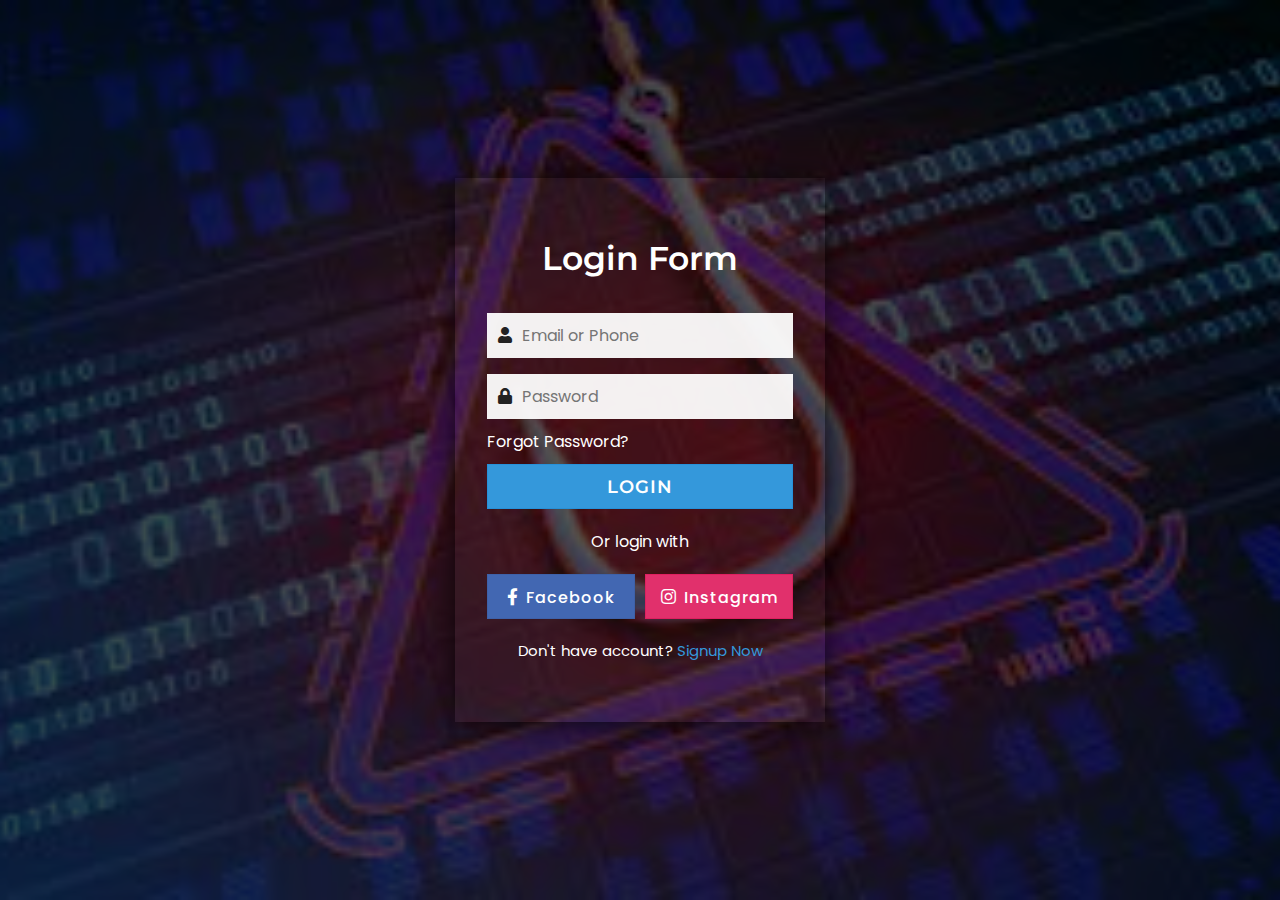
<file: Project Development Phase/Sprint 3/index.html>
<!DOCTYPE html>
<!-- Created By CodingNepal -->
<html lang="en" dir="ltr">
   <head>
      <meta charset="utf-8">
      <title> Login Form </title>
      <link rel="stylesheet" href="style1.css">
      <link rel="stylesheet" href="https://cdnjs.cloudflare.com/ajax/libs/font-awesome/5.15.3/css/all.min.css"/>
   </head>
   <body>
      <div class="bg-img">
         <div class="content">
            <header>Login Form</header>
            <form action="#">
               <div class="field">
                  <span class="fa fa-user"></span>
                  <input type="text" required placeholder="Email or Phone">
               </div>
               <div class="field space">
                  <span class="fa fa-lock"></span>
                  <input type="password" class="pass-key" required placeholder="Password">
                  <span class="show">SHOW</span>
               </div>
               <div class="pass">
                  <a href="#">Forgot Password?</a>
               </div>
               <div class="field">
                  <input type="submit" value="LOGIN">
               </div>
            </form>
            <div class="login">
               Or login with
            </div>
            <div class="links">
               <div class="facebook">
                  <i class="fab fa-facebook-f"><span>Facebook</span></i>
               </div>
               <div class="instagram">
                  <i class="fab fa-instagram"><span>Instagram</span></i>
               </div>
            </div>
            <div class="signup">
               Don't have account?
               
               <a rel = "text\html" href="C:\Users\PC\OneDrive\Desktop\web phishing\index1.html">Signup Now</a>
            </div>
         </div>
      </div>
      <script>
         const pass_field = document.querySelector('.pass-key');
         const showBtn = document.querySelector('.show');
         showBtn.addEventListener('click', function(){
          if(pass_field.type === "password"){
            pass_field.type = "text";
            showBtn.textContent = "HIDE";
            showBtn.style.color = "#3498db";
          }else{
            pass_field.type = "password";
            showBtn.textContent = "SHOW";
            showBtn.style.color = "#222";
          }
         });
      </script>
   </body>
</html>
</file>
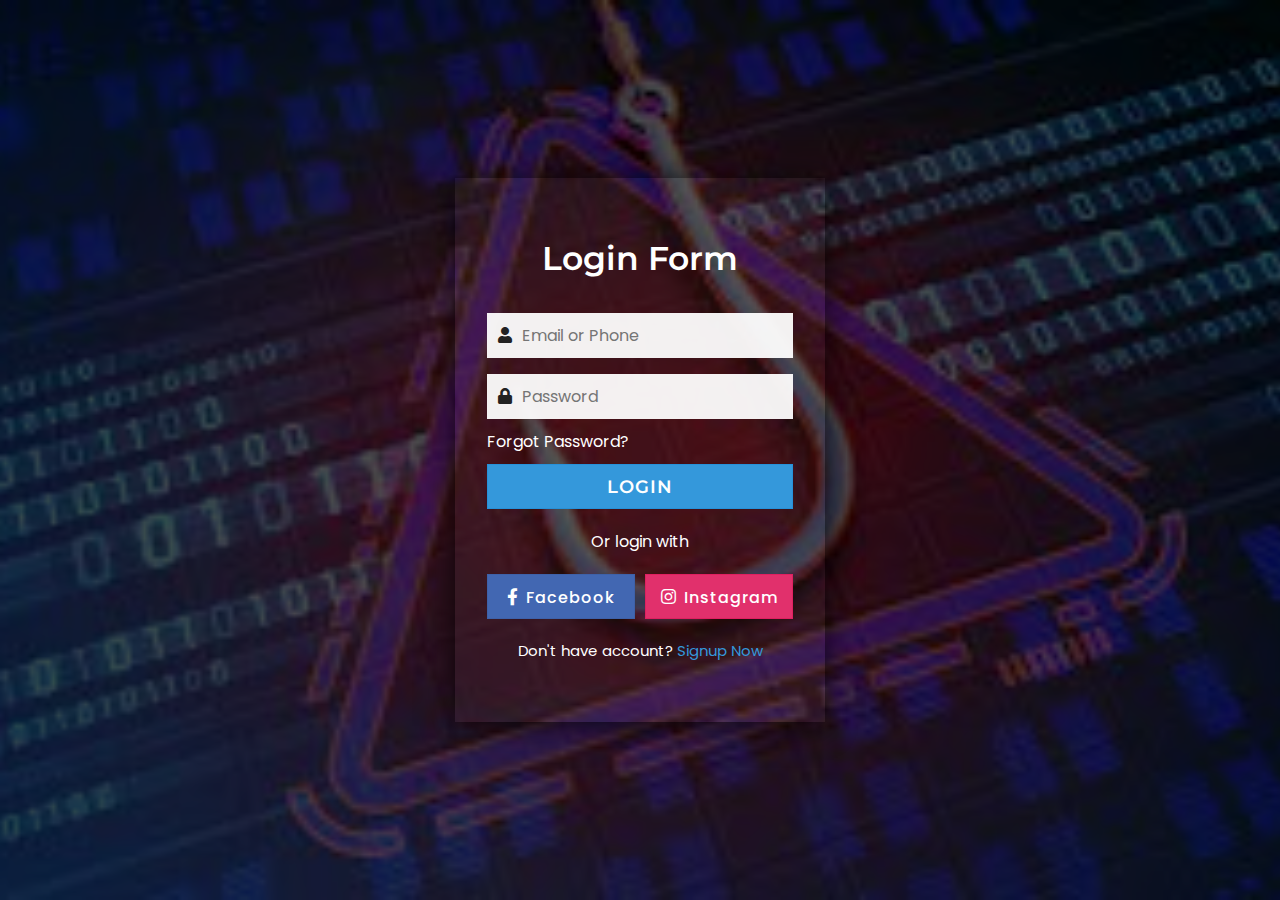
<file: Final Deliverable/Application Building/login_index.html>
<!DOCTYPE html>
<!-- Created By CodingNepal -->
<html lang="en" dir="ltr">
   <head>
      <meta charset="utf-8">
      <title>Transparent Login Form HTML CSS</title>
      <link rel="stylesheet" href="style.css">
      <link rel="stylesheet" href="https://cdnjs.cloudflare.com/ajax/libs/font-awesome/5.15.3/css/all.min.css"/>
   </head>
   <body>
      <div class="bg-img">
         <div class="content">
            <header>Login Form</header>
            <form action="#">
               <div class="field">
                  <span class="fa fa-user"></span>
                  <input type="text" required placeholder="Email or Phone">
               </div>
               <div class="field space">
                  <span class="fa fa-lock"></span>
                  <input type="password" class="pass-key" required placeholder="Password">
                  <span class="show">SHOW</span>
               </div>
               <div class="pass">
                  <a href="#">Forgot Password?</a>
               </div>
               <div class="field">
                  <input type="submit" value="LOGIN">
               </div>
            </form>
            <div class="login">
               Or login with
            </div>
            <div class="links">
               <div class="facebook">
                  <i class="fab fa-facebook-f"><span>Facebook</span></i>
               </div>
               <div class="instagram">
                  <i class="fab fa-instagram"><span>Instagram</span></i>
               </div>
            </div>
            <div class="signup">
               Don't have account?
               
               <a rel = "text/html" href="index1.html">Signup Now</a>
            </div>
         </div>
      </div>
      <script>
         const pass_field = document.querySelector('.pass-key');
         const showBtn = document.querySelector('.show');
         showBtn.addEventListener('click', function(){
          if(pass_field.type === "password"){
            pass_field.type = "text";
            showBtn.textContent = "HIDE";
            showBtn.style.color = "#3498db";
          }else{
            pass_field.type = "password";
            showBtn.textContent = "SHOW";
            showBtn.style.color = "#222";
          }
         });
      </script>
   </body>
</html>
</file>
<file: Project Development Phase/Sprint 3/style1.css>
@import url('https://fonts.googleapis.com/css?family=Montserrat:400,500,600,700|Poppins:400,500&display=swap');
*{
  margin: 0;
  padding: 0;
  box-sizing: border-box;
  user-select: none;
}
.bg-img{
  background: url('bg.jfif');
  height: 100vh;
  background-size: cover;
  background-position: center;
}
.bg-img:after{
  position: absolute;
  content: '';
  top: 0;
  left: 0;
  height: 100%;
  width: 100%;
  background: rgba(0,0,0,0.7);
}
.content{
  position: absolute;
  top: 50%;
  left: 50%;
  z-index: 999;
  text-align: center;
  padding: 60px 32px;
  width: 370px;
  transform: translate(-50%,-50%);
  background: rgba(255,255,255,0.04);
  box-shadow: -1px 4px 28px 0px rgba(0,0,0,0.75);
}
.content header{
  color: white;
  font-size: 33px;
  font-weight: 600;
  margin: 0 0 35px 0;
  font-family: 'Montserrat',sans-serif;
}
.field{
  position: relative;
  height: 45px;
  width: 100%;
  display: flex;
  background: rgba(255,255,255,0.94);
}
.field span{
  color: #222;
  width: 40px;
  line-height: 45px;
}
.field input{
  height: 100%;
  width: 100%;
  background: transparent;
  border: none;
  outline: none;
  color: #222;
  font-size: 16px;
  font-family: 'Poppins',sans-serif;
}
.space{
  margin-top: 16px;
}
.show{
  position: absolute;
  right: 13px;
  font-size: 13px;
  font-weight: 700;
  color: #222;
  display: none;
  cursor: pointer;
  font-family: 'Montserrat',sans-serif;
}
.pass-key:valid ~ .show{
  display: block;
}
.pass{
  text-align: left;
  margin: 10px 0;
}
.pass a{
  color: white;
  text-decoration: none;
  font-family: 'Poppins',sans-serif;
}
.pass:hover a{
  text-decoration: underline;
}
.field input[type="submit"]{
  background: #3498db;
  border: 1px solid #2691d9;
  color: white;
  font-size: 18px;
  letter-spacing: 1px;
  font-weight: 600;
  cursor: pointer;
  font-family: 'Montserrat',sans-serif;
}
.field input[type="submit"]:hover{
  background: #2691d9;
}
.login{
  color: white;
  margin: 20px 0;
  font-family: 'Poppins',sans-serif;
}
.links{
  display: flex;
  cursor: pointer;
  color: white;
  margin: 0 0 20px 0;
}
.facebook,.instagram{
  width: 100%;
  height: 45px;
  line-height: 45px;
  margin-left: 10px;
}
.facebook{
  margin-left: 0;
  background: #4267B2;
  border: 1px solid #3e61a8;
}
.instagram{
  background: #E1306C;
  border: 1px solid #df2060;
}
.facebook:hover{
  background: #3e61a8;
}
.instagram:hover{
  background: #df2060;
}
.links i{
  font-size: 17px;
}
i span{
  margin-left: 8px;
  font-weight: 500;
  letter-spacing: 1px;
  font-size: 16px;
  font-family: 'Poppins',sans-serif;
}
.signup{
  font-size: 15px;
  color: white;
  font-family: 'Poppins',sans-serif;
}
.signup a{
  color: #3498db;
  text-decoration: none;
}
.signup a:hover{
  text-decoration: underline;
}
</file>
<file: Final Deliverable/Application Building/style.css>
@import url('https://fonts.googleapis.com/css?family=Montserrat:400,500,600,700|Poppins:400,500&display=swap');
*{
  margin: 0;
  padding: 0;
  box-sizing: border-box;
  user-select: none;
}
.bg-img{
  background: url('bg.jfif');
  height: 100vh;
  background-size: cover;
  background-position: center;
}
.bg-img:after{
  position: absolute;
  content: '';
  top: 0;
  left: 0;
  height: 100%;
  width: 100%;
  background: rgba(0,0,0,0.7);
}
.content{
  position: absolute;
  top: 50%;
  left: 50%;
  z-index: 999;
  text-align: center;
  padding: 60px 32px;
  width: 370px;
  transform: translate(-50%,-50%);
  background: rgba(255,255,255,0.04);
  box-shadow: -1px 4px 28px 0px rgba(0,0,0,0.75);
}
.content header{
  color: white;
  font-size: 33px;
  font-weight: 600;
  margin: 0 0 35px 0;
  font-family: 'Montserrat',sans-serif;
}
.field{
  position: relative;
  height: 45px;
  width: 100%;
  display: flex;
  background: rgba(255,255,255,0.94);
}
.field span{
  color: #222;
  width: 40px;
  line-height: 45px;
}
.field input{
  height: 100%;
  width: 100%;
  background: transparent;
  border: none;
  outline: none;
  color: #222;
  font-size: 16px;
  font-family: 'Poppins',sans-serif;
}
.space{
  margin-top: 16px;
}
.show{
  position: absolute;
  right: 13px;
  font-size: 13px;
  font-weight: 700;
  color: #222;
  display: none;
  cursor: pointer;
  font-family: 'Montserrat',sans-serif;
}
.pass-key:valid ~ .show{
  display: block;
}
.pass{
  text-align: left;
  margin: 10px 0;
}
.pass a{
  color: white;
  text-decoration: none;
  font-family: 'Poppins',sans-serif;
}
.pass:hover a{
  text-decoration: underline;
}
.field input[type="submit"]{
  background: #3498db;
  border: 1px solid #2691d9;
  color: white;
  font-size: 18px;
  letter-spacing: 1px;
  font-weight: 600;
  cursor: pointer;
  font-family: 'Montserrat',sans-serif;
}
.field input[type="submit"]:hover{
  background: #2691d9;
}
.login{
  color: white;
  margin: 20px 0;
  font-family: 'Poppins',sans-serif;
}
.links{
  display: flex;
  cursor: pointer;
  color: white;
  margin: 0 0 20px 0;
}
.facebook,.instagram{
  width: 100%;
  height: 45px;
  line-height: 45px;
  margin-left: 10px;
}
.facebook{
  margin-left: 0;
  background: #4267B2;
  border: 1px solid #3e61a8;
}
.instagram{
  background: #E1306C;
  border: 1px solid #df2060;
}
.facebook:hover{
  background: #3e61a8;
}
.instagram:hover{
  background: #df2060;
}
.links i{
  font-size: 17px;
}
i span{
  margin-left: 8px;
  font-weight: 500;
  letter-spacing: 1px;
  font-size: 16px;
  font-family: 'Poppins',sans-serif;
}
.signup{
  font-size: 15px;
  color: white;
  font-family: 'Poppins',sans-serif;
}
.signup a{
  color: #3498db;
  text-decoration: none;
}
.signup a:hover{
  text-decoration: underline;
}
</file>
